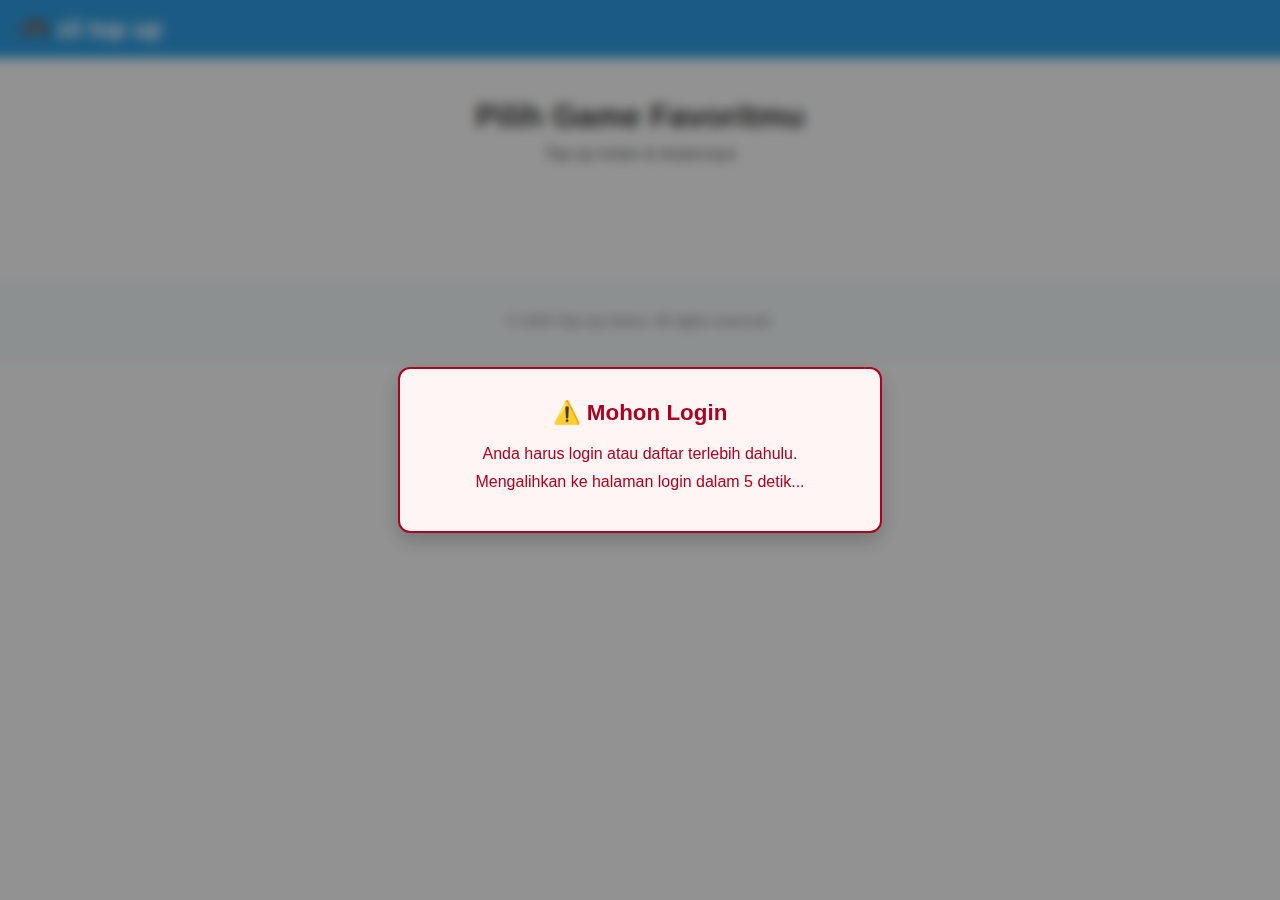
<file: index.html>
<!DOCTYPE html>
<html lang="id">
<head>
  <meta charset="UTF-8">
  <title>Top-Up Game | Codashop Style</title>
  <link rel="stylesheet" href="assets/css/index.css">
  <meta name="viewport" content="width=device-width, initial-scale=1.0">
  <style>
    .blur-overlay {
      position: fixed;
      top: 0;
      left: 0;
      width: 100%;
      height: 100%;
      backdrop-filter: blur(6px);
      background-color: rgba(0, 0, 0, 0.4);
      z-index: 99;
      display: flex;
      justify-content: center;
      align-items: center;
    }
    .warning-box {
      background-color: #fff5f5;
      color: #b00020;
      border: 2px solid #b00020;
      border-radius: 12px;
      padding: 30px 40px;
      text-align: center;
      box-shadow: 0 8px 20px rgba(0, 0, 0, 0.2);
      max-width: 90%;
      width: 400px;
      z-index: 100;
      font-family: 'Segoe UI', sans-serif;
      animation: fadeIn 0.4s ease-in-out;
    }
    .warning-box h2 { margin-top: 0; font-size: 1.4rem; }
    .warning-box p { font-size: 1rem; margin: 10px 0; }
    @keyframes fadeIn {
      from { opacity: 0; transform: translateY(-10px); }
      to { opacity: 1; transform: translateY(0); }
    }
    .chat-link {
      margin-left: 10px;
      background: #f0f0f0;
      padding: 5px 10px;
      border-radius: 6px;
      text-decoration: none;
      color: #333;
      transition: 0.3s;
    }
    .chat-link:hover {
      background: #ddd;
    }
  </style>
</head>
<body>
  <header class="navbar">
    <div class="brand">🎮 zii top up  </div>
    <div class="user-actions">
      <span id="user-info"></span>
      <button onclick="logout()">Logout</button>
      <a href="chat.html" class="chat-link">💬 Chat</a>
    </div>
  </header>

  <main>
    <section class="intro">
      <h1>Pilih Game Favoritmu</h1>
      <p>Top-up instan & terpercaya</p>
    </section>
    <section class="game-grid" id="game-list"></section>
  </main>

  <footer>
    <p>&copy; 2025 Top-Up Game. All rights reserved.</p>
  </footer>

  <script>
    const username = localStorage.getItem("loggedInUser");
    const userInfo = document.getElementById("user-info");
    const gameList = document.getElementById("game-list");

    if (!username) {
      let countdown = 5;
      gameList.innerHTML = `
      <div class="blur-overlay">
        <div class="warning-box">
          <h2>⚠️ Mohon Login</h2>
          <p>Anda harus login atau daftar terlebih dahulu.</p>
          <p>Mengalihkan ke halaman login dalam <span id="countdown">${countdown}</span> detik...</p>
        </div>
      </div>`;
      const interval = setInterval(() => {
        countdown--;
        document.getElementById("countdown").textContent = countdown;
        if (countdown === 0) {
          clearInterval(interval);
          window.location.href = "login.html";
        }
      }, 1000);
      document.querySelector(".user-actions").style.display = "none";
    } else {
      userInfo.textContent = `👋 Halo, ${username}`;
      fetch("data/games.json")
        .then(response => response.json())
        .then(games => {
          gameList.innerHTML = "";
          games.forEach(game => {
            const card = document.createElement("div");
            card.className = "game-card";
            card.innerHTML = `
              <img src="${game.gambar}" alt="${game.nama}" />
              <h3>${game.nama}</h3>
              <button onclick="startTopUp('${game.id}')">Top Up</button>
            `;
            gameList.appendChild(card);
          });
        })
        .catch(err => {
          gameList.innerHTML = "<p>Gagal memuat daftar game.</p>";
          console.error(err);
        });
    }

    function startTopUp(gameId) {
      localStorage.setItem("selectedGameId", gameId);
      window.location.href = "topup.html";
    }

    function logout() {
      localStorage.removeItem("loggedInUser");
      window.location.href = "login.html";
    }
  </script>
</body>
</html>
</file>
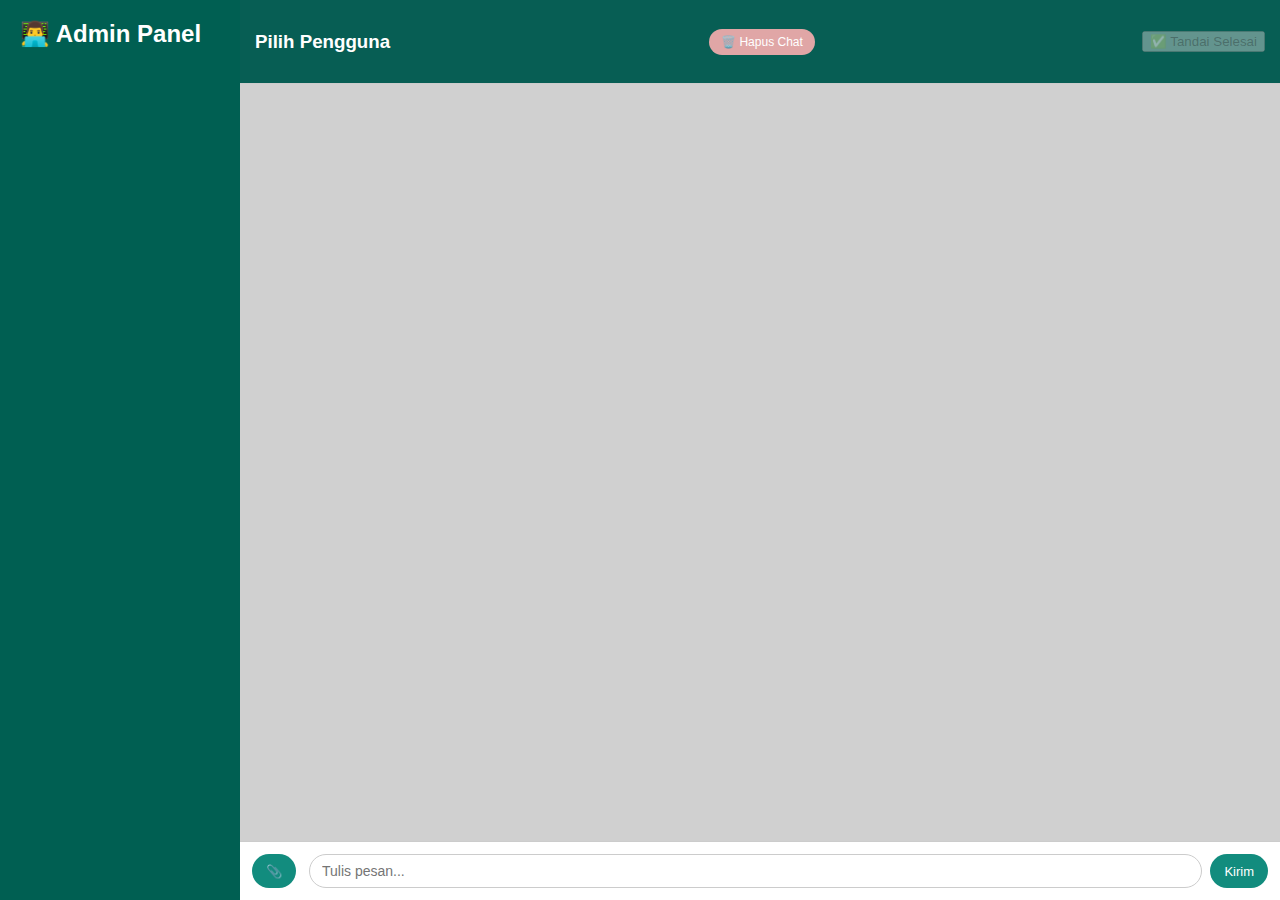
<file: admin.html>
<!DOCTYPE html>
<html lang="id">
<head>
  <meta charset="UTF-8" />
  <title>Dashboard Admin</title>
  <meta name="viewport" content="width=device-width, initial-scale=1.0" />
  <link rel="stylesheet" href="assets/css/admin.css" />
  <style>
    @media (max-width: 768px) {
      .mobile-toggle {
        display: inline-block;
        background: none;
        border: none;
        font-size: 24px;
        color: white;
        cursor: pointer;
        margin-left: 10px;
      }

      .mobile-user-list {
        position: fixed;
        top: 0;
        left: -100%;
        width: 80%;
        max-width: 300px;
        height: 100%;
        background: #005f52;
        color: white;
        z-index: 999;
        padding: 20px;
        box-shadow: 4px 0 10px rgba(0, 0, 0, 0.3);
        transition: left 0.3s ease;
      }

      .mobile-user-list.open {
        left: 0;
      }

      .mobile-user-list .mobile-header {
        display: flex;
        justify-content: space-between;
        align-items: center;
        margin-bottom: 15px;
      }

      .mobile-user-list button {
        background: none;
        border: none;
        font-size: 22px;
        color: white;
        cursor: pointer;
      }

      #userListMobile li {
        background: #017d6b;
        padding: 10px;
        border-radius: 8px;
        margin-bottom: 10px;
        cursor: pointer;
      }

      #userListMobile li:hover {
        background: #01937e;
      }
    }

    @media (min-width: 769px) {
      .mobile-toggle,
      .mobile-user-list {
        display: none !important;
      }
    }
  </style>
</head>
<body>
  <div class="admin-container">
    <!-- Sidebar untuk desktop -->
    <aside class="sidebar">
      <h2>👨‍💻 Admin Panel</h2>
      <ul id="userList"></ul>
    </aside>

    <!-- Slide menu user list untuk mobile -->
    <div id="mobileUserList" class="mobile-user-list">
      <div class="mobile-header">
        <h3>👥 Pilih Pengguna</h3>
        <button id="closeMobileList">✕</button>
      </div>
      <ul id="userListMobile"></ul>
    </div>

    <main class="chat-area">
      <div class="chat-header">
        <h3 id="currentUser">Pilih Pengguna</h3>
        <button id="toggleUserListBtn" class="mobile-toggle">⋮</button>
        <button id="deleteChatBtn" disabled>🗑️ Hapus Chat</button>
        <button id="markDone" disabled>✅ Tandai Selesai</button>
      </div>

      <div id="chatBox" class="chat-box"></div>

      <div class="chat-input">
        <input type="text" id="adminMsg" placeholder="Tulis pesan..." />
        <button onclick="sendAdminMsg()">Kirim</button>
      </div>
    </main>
  </div>

  <script src="assets/js/admin.js"></script>

  <script>
    document.addEventListener("DOMContentLoaded", () => {
      const toggleBtn = document.getElementById("toggleUserListBtn");
      const mobileList = document.getElementById("mobileUserList");
      const closeBtn = document.getElementById("closeMobileList");
      const listDesktop = document.getElementById("userList");
      const listMobile = document.getElementById("userListMobile");

      // Sinkronisasi daftar user dari desktop ke mobile dan pasang event klik
      const syncUserList = () => {
        listMobile.innerHTML = "";
        listDesktop.querySelectorAll("li").forEach(li => {
          const username = li.dataset.username;
          const item = document.createElement("li");
          item.textContent = username;
          item.onclick = () => {
            loadUserChat(username);
            mobileList.classList.remove("open");
          };
          listMobile.appendChild(item);
        });
      };

      toggleBtn.addEventListener("click", () => {
        syncUserList();
        mobileList.classList.toggle("open");
      });

      closeBtn.addEventListener("click", () => {
        mobileList.classList.remove("open");
      });
    });
  </script>
</body>
</html>
</file>
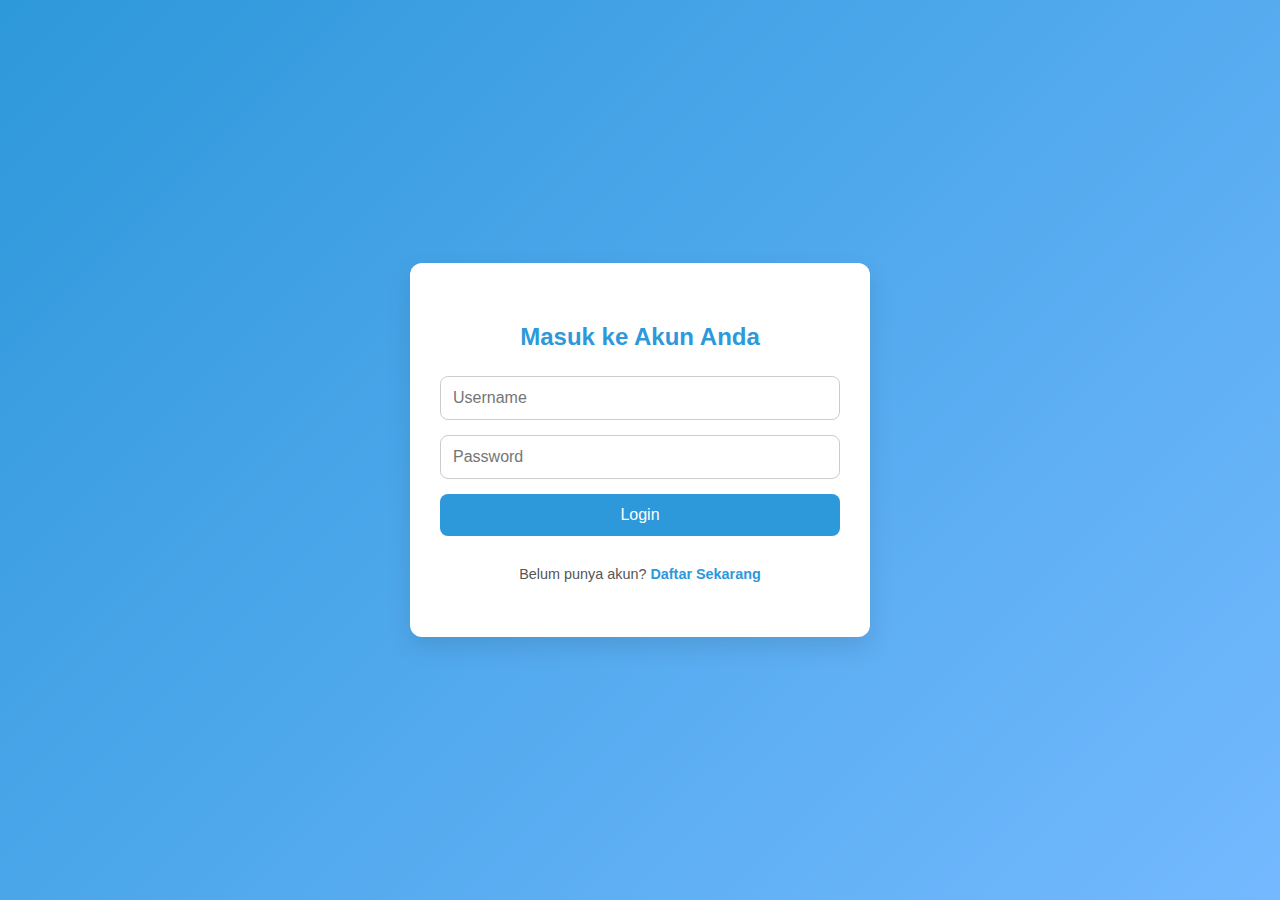
<file: chat.html>
<!DOCTYPE html>
<html lang="id">
<head>
  <meta charset="UTF-8" />
  <title>Chat Transaksi</title>
  <link rel="stylesheet" href="assets/css/chat.css" />
  <meta name="viewport" content="width=device-width, initial-scale=1.0" />
  <style>
    .back-button {
      position: absolute;
      top: 5px;
      left: 5px;
      background-color: #f5f5f5;
      border: none;
      padding: 5px 10px;
      border-radius: 10px;
      font-size: 10px;
      cursor: pointer;
      box-shadow: 0 2px 6px rgba(0,0,0,0.1);
      transition: background 0.3s;
      z-index: 10;
    }
    .back-button:hover {
      background-color: #e0e0e0;
    }
  </style>
</head>
<body>
  <div class="chat-container">
    <aside class="sidebar">
      <h2>💬 Chat Transaksi</h2>
    </aside>

    <main class="chat-main">
      <!-- Tombol kembali -->
      <button class="back-button" onclick="window.location.href='index.html'">← Kembali ke Beranda</button>

      <div id="chatBox" class="chat-box"></div>
      <div id="previewContainer" class="preview-container"></div>

      <form id="chatForm" class="chat-form">
        <label for="fileInput" class="file-label">📎</label>
        <input type="file" id="fileInput" accept="image/*" hidden />
        <input type="text" id="messageInput" placeholder="Tulis pesan..." autocomplete="off" />
        <button type="submit">➤</button>
      </form>
    </main>
  </div>

  <script src="assets/js/chat.js"></script>
</body>
</html>
</file>
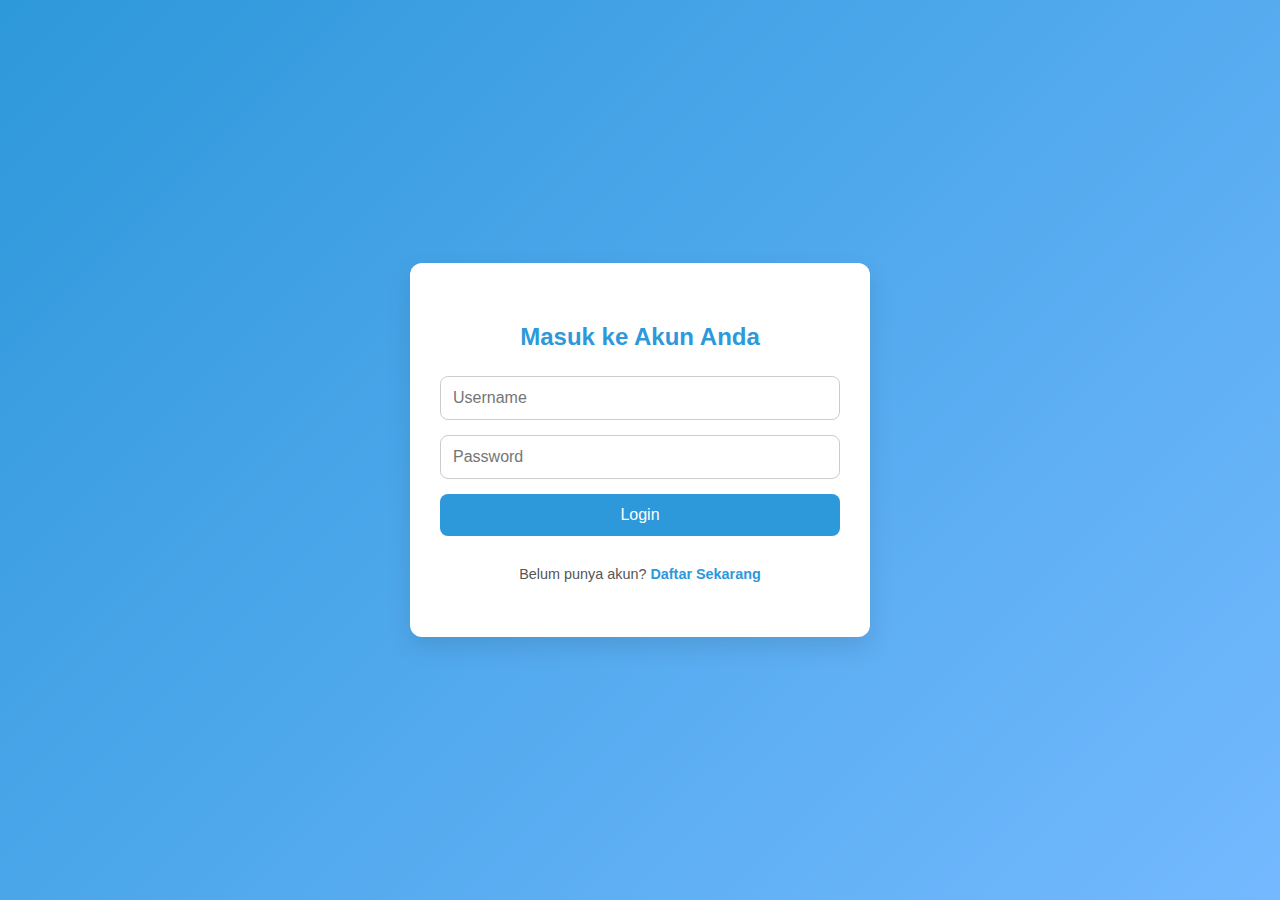
<file: login.html>
<!DOCTYPE html>
<html lang="id">
<head>
  <meta charset="UTF-8">
  <title>Login | Top-Up Game</title>
  <link rel="stylesheet" href="assets/css/login.css">
  <meta name="viewport" content="width=device-width, initial-scale=1.0">
</head>
<body>
  <div class="auth-container">
    <h2>Masuk ke Akun Anda</h2>
    <form id="loginForm">
      <input type="text" id="username" placeholder="Username" required>
      <input type="password" id="password" placeholder="Password" required>
      <button type="submit">Login</button>
      <p>Belum punya akun? <a href="register.html">Daftar Sekarang</a></p>
    </form>
  </div>

  <script src="assets/js/login.js"></script>
</body>
</html>
</file>
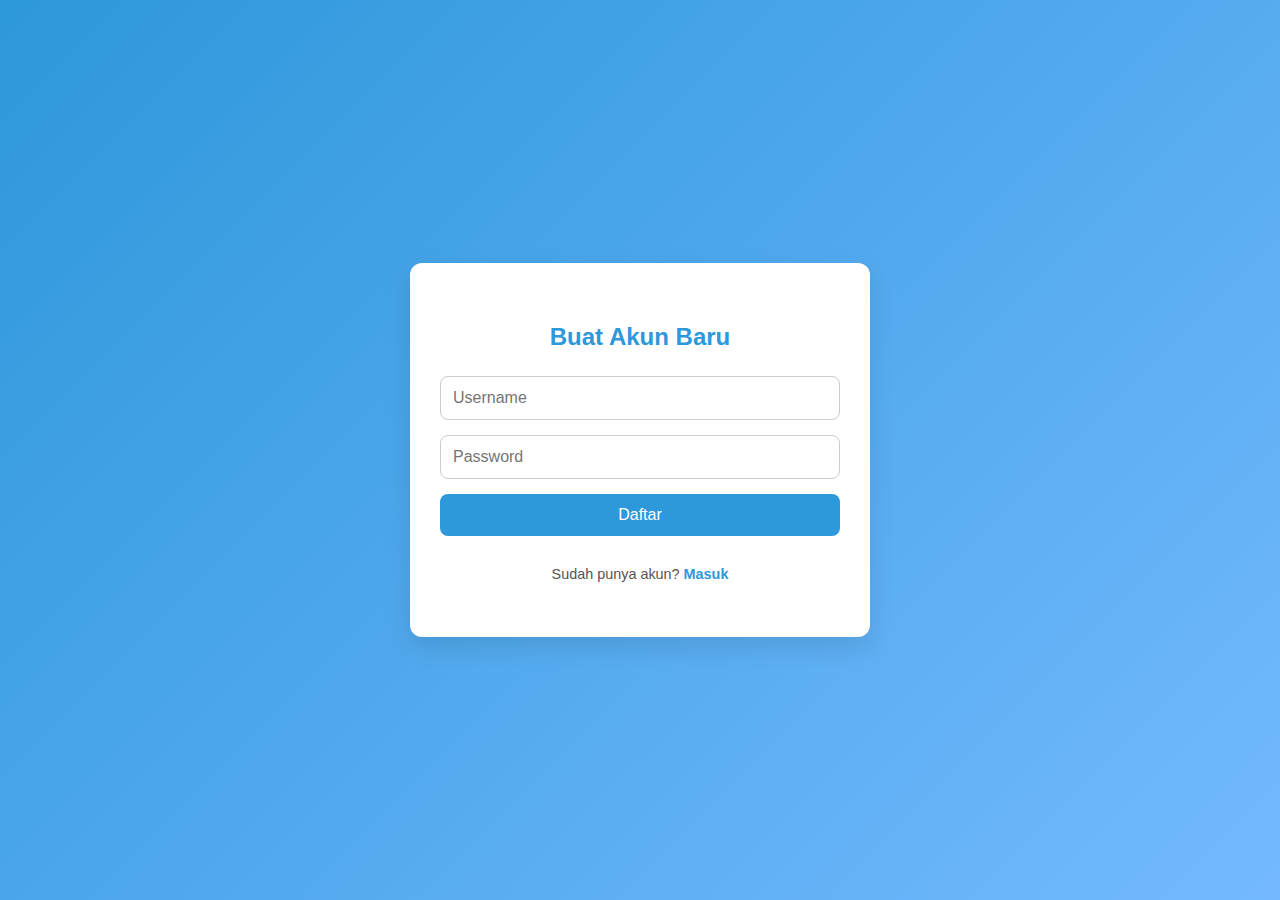
<file: register.html>
<!DOCTYPE html>
<html lang="id">
<head>
  <meta charset="UTF-8">
  <title>Register | Top-Up Game</title>
  <link rel="stylesheet" href="assets/css/register.css">
  <meta name="viewport" content="width=device-width, initial-scale=1.0">
</head>
<body>
  <div class="auth-container">
    <h2>Buat Akun Baru</h2>
    <form id="registerForm">
      <input type="text" id="username" placeholder="Username" required>
      <input type="password" id="password" placeholder="Password" required>
      <button type="submit">Daftar</button>
      <p>Sudah punya akun? <a href="login.html">Masuk</a></p>
    </form>
  </div>

  <script src="assets/js/register.js"></script>
</body>
</html>
</file>
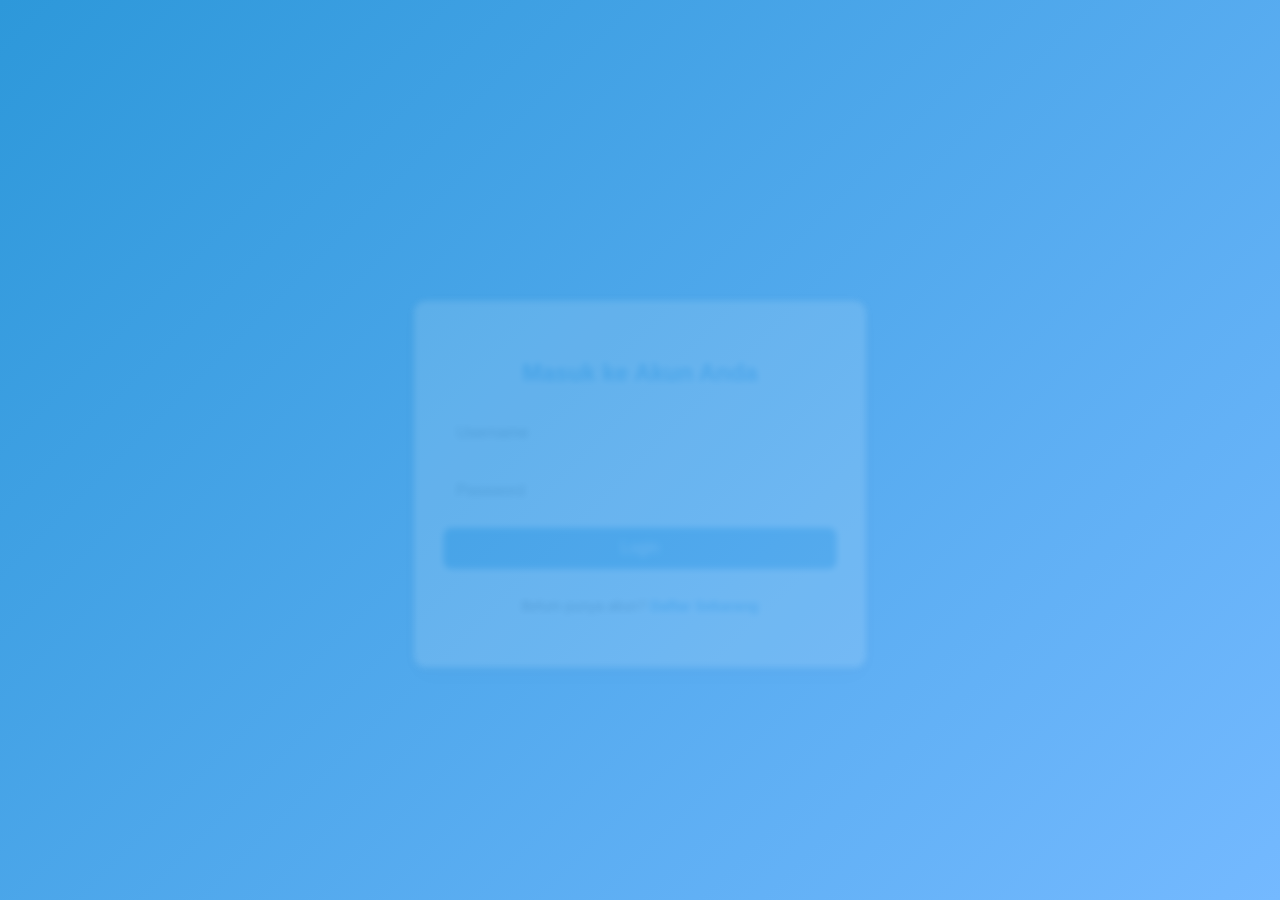
<file: riwayat.html>
<!-- ✅ riwayat.html - Transaction History -->
<!DOCTYPE html>
<html lang="id">
<head>
  <meta charset="UTF-8">
  <title>Riwayat Top-Up</title>
  <link rel="stylesheet" href="assets/css/riwayat.css">
  <meta name="viewport" content="width=device-width, initial-scale=1.0">
</head>
<body>
  <header class="riwayat-header">
    <h2>📜 Riwayat Transaksi</h2>
    <button onclick="logout()">Logout</button>
  </header>

  <section id="riwayat-container">
    <!-- Transaksi akan dimuat via riwayat.js -->
  </section>

  <script src="assets/js/riwayat.js"></script>
</body>
</html>
</file>
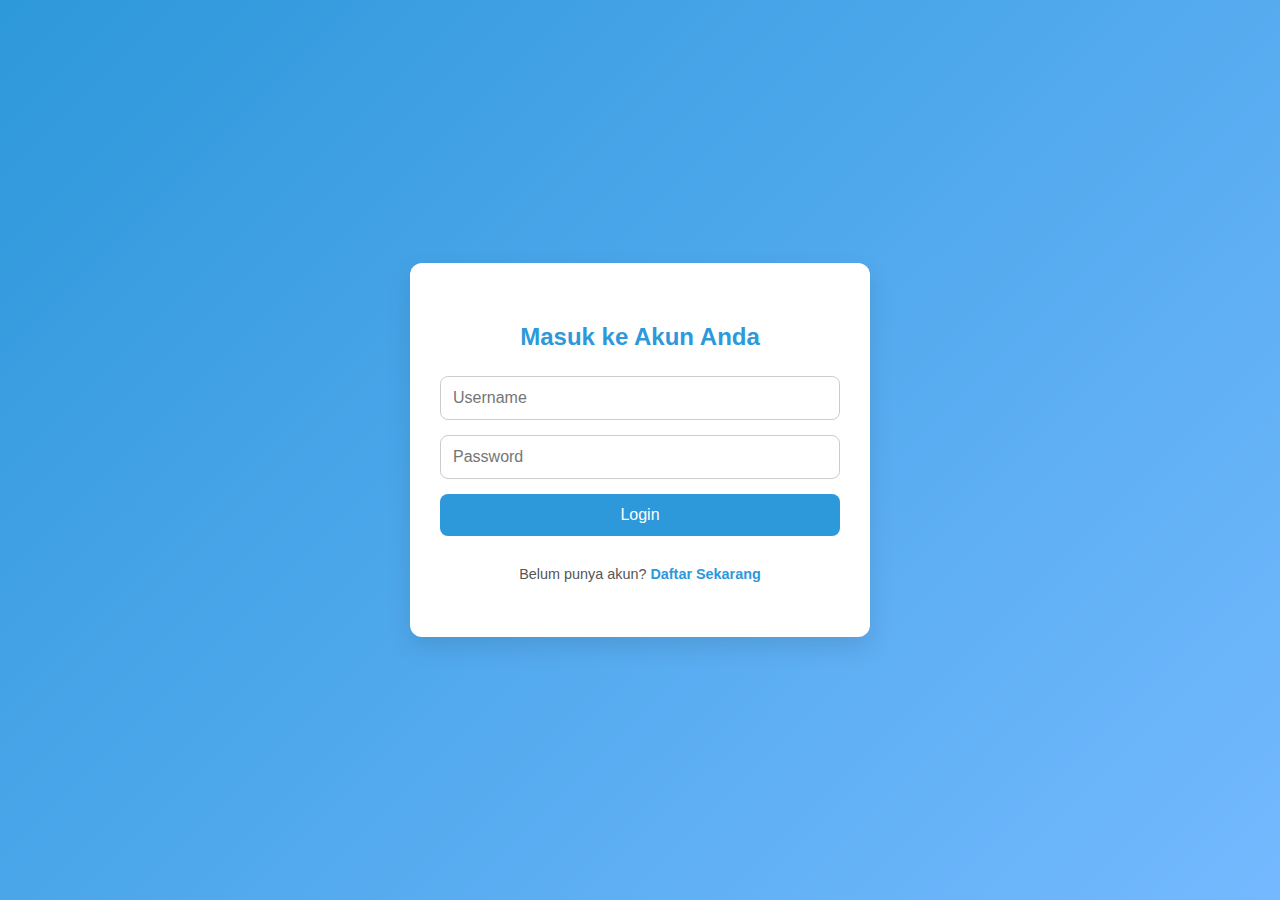
<file: topup.html>
<!DOCTYPE html>
<html lang="id">
<head>
  <meta charset="UTF-8">
  <title>Form Top-Up</title>
  <link rel="stylesheet" href="assets/css/topup.css">
  <meta name="viewport" content="width=device-width, initial-scale=1.0">
  <style>
    .back-button {
      display: inline-block;
      margin: 20px 0;
      background-color: #007bff;
      color: white;
      padding: 8px 16px;
      border-radius: 8px;
      text-decoration: none;
      font-weight: 500;
      transition: background 0.3s ease;
      box-shadow: 0 3px 6px rgba(0, 123, 255, 0.2);
    }
    .back-button:hover {
      background-color: #0056b3;
    }
  </style>
</head>
<body>
  <main class="topup-container">
    <a href="index.html" class="back-button">← Kembali ke Beranda</a>

    <h2>Formulir Top-Up</h2>
    <form id="topupForm">
      <label for="nickname">Nickname:</label>
      <input type="text" id="nickname" required>

      <label for="userId">ID Pengguna:</label>
      <input type="text" id="userId" required>

      <label for="server">Server:</label>
      <input type="text" id="server" required>

      <label for="diamond">Jumlah Diamond:</label>
      <select id="diamond" required>
        <option value="">Memuat pilihan...</option>
      </select>

      <label for="payment">Metode Pembayaran:</label>
      <select id="payment" required>
        <option value="">Pilih</option>
        <option value="Dana">Dana</option>
        <option value="OVO">OVO</option>
        <option value="Gopay">Gopay</option>
        <option value="Transfer Bank">Transfer Bank</option>
      </select>

      <button type="submit">Kirim Pesanan</button>
    </form>

    <div id="notif" style="margin-top: 20px; display: none; color: green;"></div>
  </main>

  <script>
    const form = document.getElementById("topupForm");
    const diamondSelect = document.getElementById("diamond");
    const user = localStorage.getItem("loggedInUser");
    const gameId = localStorage.getItem("selectedGameId");
    let selectedGameData = null;

    if (!user) window.location.href = "login.html";

    let chats = JSON.parse(localStorage.getItem("chats")) || {};
    if (!chats[user]) chats[user] = [];

    fetch("data/games.json")
      .then(res => res.json())
      .then(games => {
        selectedGameData = games.find(game => game.id === gameId);

        if (selectedGameData?.diamond?.length) {
          diamondSelect.innerHTML = `<option value="">Pilih</option>`;
          selectedGameData.diamond.forEach(opt => {
            const option = document.createElement("option");
            option.value = `${opt.jumlah}|${opt.harga}`;
            option.textContent = `${opt.jumlah} - Rp${opt.harga.toLocaleString()}`;
            diamondSelect.appendChild(option);
          });
        } else {
          diamondSelect.innerHTML = `<option value="">Tidak tersedia</option>`;
        }
      })
      .catch(() => {
        diamondSelect.innerHTML = `<option value="">Gagal memuat</option>`;
      });

    form.addEventListener("submit", (e) => {
      e.preventDefault();
      const nickname = document.getElementById("nickname").value.trim();
      const userId = document.getElementById("userId").value.trim();
      const server = document.getElementById("server").value.trim();
      const payment = document.getElementById("payment").value;
      const diamondValue = diamondSelect.value;

      if (!nickname || !userId || !server || !payment || !diamondValue) {
        alert("⚠️ Semua kolom harus diisi!");
        return;
      }

      const [jumlahDiamond, hargaDiamond] = diamondValue.split("|");
      const orderSummary = 
`📦 *Pesanan Top-Up Baru*
🎮 Game: ${selectedGameData?.nama || gameId}
👤 Nickname: ${nickname}
🆔 ID: ${userId} (Server: ${server})
💎 Diamond: ${jumlahDiamond}
💰 Harga: Rp${Number(hargaDiamond).toLocaleString()}
💳 Pembayaran: ${payment}
⏳ Status: *Menunggu diproses admin*`;

      const pesan = {
        sender: "user",
        text: orderSummary,
        time: new Date().toLocaleString(),
      };

      chats[user].push(pesan);
      localStorage.setItem("chats", JSON.stringify(chats));

      const notif = document.getElementById("notif");
      notif.style.display = "block";
      notif.textContent = "✅ Pesanan berhasil dikirim. Silakan cek halaman Chat untuk info lebih lanjut.";

      form.reset();
      setTimeout(() => window.location.href = "chat.html", 3000);
    });
  </script>
</body>
</html>
</file>
<file: assets/css/index.css>
/* ✅ index.css - Halaman Utama Top-Up Game ala Codashop */

body {
  margin: 0;
  font-family: 'Segoe UI', Tahoma, Geneva, Verdana, sans-serif;
  background-color: #f4f4f4;
  color: #333;
}

/* Navbar */
.navbar {
  background-color: #2d98da;
  color: white;
  padding: 15px 20px;
  display: flex;
  justify-content: space-between;
  align-items: center;
}

.brand {
  font-size: 1.5rem;
  font-weight: bold;
}

.user-actions {
  display: flex;
  align-items: center;
  gap: 10px;
}

.user-actions button {
  padding: 6px 12px;
  background-color: #ffffff;
  color: #2d98da;
  font-weight: 600;
  border: none;
  border-radius: 6px;
  cursor: pointer;
  box-shadow: 0 2px 6px rgba(0,0,0,0.1);
  transition: all 0.25s ease;
}

.user-actions button:hover {
  background-color: #f0f0f0;
  transform: scale(1.05);
}

/* Intro */
.intro {
  text-align: center;
  padding: 40px 20px 20px;
}

.intro h1 {
  margin: 0;
  font-size: 2rem;
}

.intro p {
  margin-top: 10px;
  color: #555;
}

/* Grid Game */
.game-grid {
  display: grid;
  grid-template-columns: repeat(auto-fill, minmax(160px, 1fr));
  gap: 20px;
  padding: 20px;
  max-width: 1200px;
  margin: auto;
}

/* Kartu Game */
.game-card {
  background-color: white;
  border-radius: 12px;
  overflow: hidden;
  box-shadow: 0 4px 10px rgba(0, 0, 0, 0.05);
  transition: transform 0.25s ease, box-shadow 0.25s ease;
  cursor: pointer;
  text-align: center;
  padding: 12px;
}

.game-card:hover {
  transform: translateY(-6px);
  box-shadow: 0 6px 18px rgba(0, 0, 0, 0.08);
}

.game-card img {
  max-width: 100%;
  height: auto;
  object-fit: cover;
  border-radius: 8px;
}

.game-card h3 {
  margin: 10px 0 8px;
  font-size: 1rem;
  font-weight: bold;
  color: #333;
}

/* Tombol Top Up di Kartu Game */
.game-card button {
  padding: 6px 12px;
  background: linear-gradient(135deg, #2d98da, #38b6ff);
  color: white;
  font-weight: 600;
  border: none;
  border-radius: 8px;
  cursor: pointer;
  box-shadow: 0 3px 8px rgba(0, 0, 0, 0.15);
  transition: all 0.25s ease-in-out;
}

.game-card button:hover {
  background: linear-gradient(135deg, #38b6ff, #2d98da);
  transform: scale(1.05);
  box-shadow: 0 5px 15px rgba(45, 152, 218, 0.3);
}

/* Footer */
footer {
  text-align: center;
  padding: 20px;
  background-color: #ecf0f1;
  font-size: 0.9rem;
  color: #777;
  margin-top: 40px;
}

/* Peringatan jika belum login */
.warning {
  text-align: center;
  padding: 40px;
  font-size: 1.2rem;
  background-color: #ffecec;
  color: #d8000c;
  border: 1px solid #d8000c;
  border-radius: 10px;
  margin: 40px auto;
  max-width: 500px;
}

/* Responsive */
@media (max-width: 480px) {
  .game-card button {
      padding: 5px 10px;
      font-size: 0.85rem;
      border-radius: 6px;
  }
}
</file>
<file: assets/css/chat.css>
body {
  margin: 0;
  font-family: Arial, sans-serif;
  background: #f0f0f0;
  height: 100vh;
  display: flex;
  flex-direction: column;
}

.chat-container {
  display: flex;
  flex: 1;
  flex-direction: row;
  height: 100vh;
  overflow: hidden;
}

.sidebar {
  width: 240px;
  background: #005f52;
  color: #fff;
  padding: 20px;
  display: flex;
  flex-direction: column;
}

.chat-main {
  flex: 1;
  display: flex;
  flex-direction: column;
  background: #eaeaea;
  height: 100vh;
}

.chat-box {
  flex: 1;
  padding: 20px;
  overflow-y: auto;
  display: flex;
  flex-direction: column;
  scroll-behavior: smooth;
}

.chat-bubble {
  max-width: 80%;
  margin-bottom: 10px;
  padding: 10px 15px;
  border-radius: 16px;
  word-wrap: break-word;
  font-size: 14px;
  line-height: 1.4;
  position: relative;
}

.chat-bubble.user {
  align-self: flex-end;
  background-color: #dcf8c6;
  border-bottom-right-radius: 0;
}

.chat-bubble.admin {
  align-self: flex-start;
  background-color: #fff;
  border-bottom-left-radius: 0;
}

.chat-bubble img {
  max-width: 200px;
  height: auto;
  border-radius: 10px;
  margin-top: 5px;
}

.chat-form {
  display: flex;
  gap: 10px;
  padding: 10px 15px;
  background: #fff;
  border-top: 1px solid #ccc;
  align-items: center;
  position: sticky;
  bottom: 0;
  z-index: 10;
}

.chat-form input[type="text"] {
  flex: 1;
  padding: 10px;
  border: 1px solid #ccc;
  border-radius: 20px;
  font-size: 14px;
}

.chat-form button {
  padding: 10px 20px;
  background-color: #128c7e;
  color: white;
  border: none;
  border-radius: 20px;
  cursor: pointer;
}

.file-label {
  font-size: 20px;
  cursor: pointer;
  color: #128c7e;
}

.preview-container {
  padding: 10px;
  display: flex;
  flex-wrap: wrap;
  gap: 10px;
  background: #fff;
  border-top: 1px solid #ccc;
}

.preview-image {
  max-width: 80px;
  max-height: 80px;
  border-radius: 10px;
  object-fit: cover;
}

/* Mobile-first chat styling */
@media (max-width: 768px) {
  .chat-container {
    flex-direction: column;
    height: 100vh;
    padding: 0;
  }

  .sidebar {
    display: none; /* Sidebar sembunyikan di HP */
  }

  #chatBox {
    flex: 1;
    padding: 10px;
    overflow-y: auto;
    scroll-behavior: smooth; /* Scroll halus */
    -webkit-overflow-scrolling: touch; /* Biar mulus di HP */
    height: calc(100vh - 120px); /* Kurangi tinggi form */
  }

  .chat-bubble {
    max-width: 90%;
    word-wrap: break-word;
    font-size: 14px;
    padding: 8px 12px;
    border-radius: 10px;
  }

  .chat-bubble.user {
    align-self: flex-end;
    background-color: #d1f5ff;
  }

  .chat-bubble.admin {
    align-self: flex-start;
    background-color: #e8ffe8;
  }

  .chat-bubble img {
    max-width: 150px;
    height: auto;
    border-radius: 8px;
    display: block;
    margin-top: 5px;
  }

  .chat-form {
    display: flex;
    flex-direction: column;
    gap: 6px;
    padding: 8px;
    background: #fff;
    border-top: 1px solid #ddd;
    position: sticky;
    bottom: 0;
    z-index: 10;
  }

  .chat-form input[type="text"] {
    width: 100%;
    padding: 10px;
    font-size: 14px;
    border-radius: 6px;
    border: 1px solid #ccc;
  }

  .chat-form button {
    width: 100%;
    padding: 10px;
    font-size: 14px;
    background: #25d366;
    color: white;
    border: none;
    border-radius: 6px;
  }

  .preview-image {
    max-width: 60px;
    max-height: 60px;
    border-radius: 6px;
  }
}
</file>
<file: assets/css/login.css>
/* ✅ login.css - Halaman Login */

body {
    margin: 0;
    padding: 0;
    font-family: 'Segoe UI', Tahoma, Geneva, Verdana, sans-serif;
    background: linear-gradient(135deg, #2d98da, #74b9ff);
    height: 100vh;
    display: flex;
    align-items: center;
    justify-content: center;
  }
  
  .auth-container {
    background-color: white;
    padding: 40px 30px;
    border-radius: 12px;
    box-shadow: 0 10px 25px rgba(0, 0, 0, 0.1);
    width: 100%;
    max-width: 400px;
    text-align: center;
  }
  
  .auth-container h2 {
    margin-bottom: 25px;
    color: #2d98da;
  }
  
  .auth-container form {
    display: flex;
    flex-direction: column;
    gap: 15px;
  }
  
  .auth-container input {
    padding: 12px;
    border: 1px solid #ccc;
    border-radius: 8px;
    font-size: 1rem;
  }
  
  .auth-container button {
    padding: 12px;
    background-color: #2d98da;
    color: white;
    border: none;
    border-radius: 8px;
    font-size: 1rem;
    cursor: pointer;
    transition: background-color 0.2s ease;
  }
  
  .auth-container button:hover {
    background-color: #1e6faf;
  }
  
  .auth-container p {
    margin-top: 15px;
    font-size: 0.9rem;
    color: #555;
  }
  
  .auth-container a {
    color: #2d98da;
    text-decoration: none;
    font-weight: bold;
  }
  
  .auth-container a:hover {
    text-decoration: underline;
  }
  /* ✅ Animasi halus dan elegan */

@keyframes smoothFadeSlide {
  0% {
    opacity: 0;
    transform: translateY(40px) scale(0.98);
    filter: blur(4px);
  }
  100% {
    opacity: 1;
    transform: translateY(0) scale(1);
    filter: blur(0);
  }
}

.auth-container {
  animation: smoothFadeSlide 0.8s cubic-bezier(0.25, 0.8, 0.25, 1) forwards;
}
</file>
<file: assets/css/register.css>
/* ✅ register.css - Disamakan dengan login.css */

body {
  margin: 0;
  padding: 0;
  font-family: 'Segoe UI', Tahoma, Geneva, Verdana, sans-serif;
  background: linear-gradient(135deg, #2d98da, #74b9ff);
  height: 100vh;
  display: flex;
  align-items: center;
  justify-content: center;
}

.auth-container {
  background-color: white;
  padding: 40px 30px;
  border-radius: 12px;
  box-shadow: 0 10px 25px rgba(0, 0, 0, 0.1);
  width: 100%;
  max-width: 400px;
  text-align: center;
}

.auth-container h2 {
  margin-bottom: 25px;
  color: #2d98da;
}

.auth-container form {
  display: flex;
  flex-direction: column;
  gap: 15px;
}

.auth-container input {
  padding: 12px;
  border: 1px solid #ccc;
  border-radius: 8px;
  font-size: 1rem;
}

.auth-container button {
  padding: 12px;
  background-color: #2d98da;
  color: white;
  border: none;
  border-radius: 8px;
  font-size: 1rem;
  cursor: pointer;
  transition: background-color 0.2s ease;
}

.auth-container button:hover {
  background-color: #1e6faf;
}

.auth-container p {
  margin-top: 15px;
  font-size: 0.9rem;
  color: #555;
}

.auth-container a {
  color: #2d98da;
  text-decoration: none;
  font-weight: bold;
}

.auth-container a:hover {
  text-decoration: underline;
}
/* ✅ Animasi halus dan elegan */

@keyframes smoothFadeSlide {
  0% {
    opacity: 0;
    transform: translateY(40px) scale(0.98);
    filter: blur(4px);
  }
  100% {
    opacity: 1;
    transform: translateY(0) scale(1);
    filter: blur(0);
  }
}

.auth-container {
  animation: smoothFadeSlide 0.8s cubic-bezier(0.25, 0.8, 0.25, 1) forwards;
}
</file>
<file: assets/css/riwayat.css>
/* ✅ riwayat.css - Codashop Style */
body {
    margin: 0;
    font-family: 'Segoe UI', Tahoma, Geneva, Verdana, sans-serif;
    background: #f4f4f4;
    color: #333;
  }
  
  .riwayat-header {
    background-color: #2575fc;
    color: #fff;
    padding: 1rem 2rem;
    display: flex;
    justify-content: space-between;
    align-items: center;
  }
  
  .riwayat-header h2 {
    margin: 0;
  }
  
  .riwayat-header button {
    background-color: #fff;
    color: #2575fc;
    border: none;
    padding: 0.6rem 1.2rem;
    font-weight: bold;
    border-radius: 6px;
    cursor: pointer;
    transition: background-color 0.3s;
  }
  
  .riwayat-header button:hover {
    background-color: #e0e0e0;
  }
  
  #riwayat-container {
    max-width: 800px;
    margin: 2rem auto;
    padding: 0 1rem;
  }
  
  .transaksi-item {
    background-color: #fff;
    border-left: 5px solid #2575fc;
    padding: 1rem;
    margin-bottom: 1rem;
    border-radius: 8px;
    box-shadow: 0 2px 6px rgba(0,0,0,0.08);
  }
  
  .transaksi-item h3 {
    margin: 0 0 0.5rem;
    color: #2575fc;
  }
  
  .transaksi-item p {
    margin: 0.2rem 0;
    font-size: 0.95rem;
  }
</file>
<file: assets/css/topup.css>
body {
    margin: 0;
    font-family: 'Segoe UI', sans-serif;
    background: #f9f9f9;
    color: #333;
    display: flex;
    justify-content: center;
    align-items: center;
    min-height: 100vh;
  }
  
  .topup-container {
    background: #fff;
    padding: 30px 40px;
    border-radius: 12px;
    box-shadow: 0 8px 24px rgba(0,0,0,0.1);
    width: 100%;
    max-width: 420px;
  }
  
  .topup-container h2 {
    text-align: center;
    margin-bottom: 25px;
    color: #222;
  }
  
  form label {
    display: block;
    margin-top: 15px;
    margin-bottom: 6px;
    font-weight: 500;
  }
  
  form input, form select {
    width: 100%;
    padding: 12px;
    border: 1px solid #ddd;
    border-radius: 8px;
    font-size: 14px;
    transition: border-color 0.2s;
  }
  
  form input:focus, form select:focus {
    border-color: #007bff;
    outline: none;
  }
  
  button[type="submit"] {
    width: 100%;
    margin-top: 25px;
    background-color: #007bff;
    color: #fff;
    padding: 12px;
    border: none;
    border-radius: 8px;
    font-size: 16px;
    font-weight: bold;
    cursor: pointer;
    transition: background-color 0.2s;
  }
  
  button[type="submit"]:hover {
    background-color: #0056b3;
  }
  
  #notif {
    text-align: center;
    background-color: #e6f9ec;
    border: 1px solid #c3e6cb;
    padding: 12px;
    border-radius: 8px;
    margin-top: 15px;
    font-size: 14px;
  }
  
  #notif a {
    color: #007bff;
    text-decoration: none;
    font-weight: 600;
  }
  
  #notif a:hover {
    text-decoration: underline;
  }
  
  /* Responsive */
  @media (max-width: 500px) {
    .topup-container {
      padding: 20px;
      margin: 10px;
    }
  }
</file>
<file: assets/css/admin.css>
/* ======================== */
/* GLOBAL RESET & BASE      */
/* ======================== */
html, body {
  margin: 0;
  padding: 0;
  height: 100%;
  font-family: Arial, sans-serif;
  background: #f0f0f0;
  overflow: hidden;
}

* {
  box-sizing: border-box;
}

/* ======================== */
/* LAYOUT DESKTOP DEFAULT   */
/* ======================== */
.admin-container {
  display: flex;
  height: 100%;
  overflow: hidden;
  flex-direction: row;
}

.sidebar {
  width: 240px;
  background: #005f52;
  color: #fff;
  padding: 20px;
  overflow-y: auto;
}

.sidebar h2 {
  margin-top: 0;
}

#userList {
  padding: 0;
  margin: 0;
}

#userList li {
  list-style: none;
  padding: 10px;
  margin: 5px 0;
  background: #017d6b;
  border-radius: 8px;
  cursor: pointer;
  transition: background 0.3s;
}

#userList li:hover {
  background: #01937e;
}

.chat-area {
  flex: 1;
  display: flex;
  flex-direction: column;
  background: #eaeaea;
  height: 100%;
}

.chat-header {
  padding: 12px 15px;
  background: #075e54;
  color: white;
  display: flex;
  justify-content: space-between;
  align-items: center;
  border-bottom: 1px solid #ccc;
  flex-wrap: wrap;
}

.chat-box {
  flex: 1;
  padding: 15px;
  overflow-y: auto;
  display: flex;
  flex-direction: column;
  background: #d0d0d0;
  scroll-behavior: smooth;
  gap: 6px;
}

/* ======================== */
/* BUBBLE CHAT              */
/* ======================== */
.msg {
  max-width: 75%;
  padding: 4px 8px; /* padding lebih kecil */
  border-radius: 8px; /* radius sedikit lebih kecil */
  word-wrap: break-word;
  position: relative;
  display: inline-block;
  white-space: pre-wrap;
  font-size: 13px; /* sedikit kecil */
  line-height: 1.3;
  min-height: unset; /* hilangkan tinggi minimum */
}

.msg.user {
  align-self: flex-start;
  background-color: #fff;
  border-top-left-radius: 4px;
}

.msg.admin {
  align-self: flex-end;
  background-color: #dcf8c6;
  border-top-right-radius: 4px;
}

.msg img {
  max-width: 160px;
  width: 100%;
  height: auto;
  border-radius: 8px;
  margin-top: 4px;
}

/* ======================== */
/* INPUT CHAT               */
/* ======================== */
.chat-input {
  display: flex;
  gap: 8px;
  padding: 12px;
  background: #fff;
  border-top: 1px solid #ccc;
  flex-wrap: wrap;
  position: sticky;
  bottom: 0;
  z-index: 10;
  padding-bottom: calc(12px + env(safe-area-inset-bottom));
}

.chat-input input[type="text"] {
  flex: 1 1 auto;
  padding: 8px 12px;
  border: 1px solid #ccc;
  border-radius: 18px;
  font-size: 14px;
  outline: none;
  min-width: 0;
}

.chat-input input[type="file"] {
  display: none;
}

.chat-input button {
  padding: 7px 14px;
  background-color: #128c7e;
  color: white;
  border: none;
  border-radius: 18px;
  cursor: pointer;
  font-size: 13px;
}

.chat-input button:hover {
  background-color: #075e54;
}

/* ======================== */
/* DELETE BUTTON            */
/* ======================== */
#deleteChatBtn {
  padding: 6px 12px;
  background: #f44336;
  color: white;
  border: none;
  border-radius: 14px;
  cursor: pointer;
  font-size: 12px;
  margin-right: 8px;
  transition: background 0.3s ease;
}

#deleteChatBtn:disabled {
  background: #e0a6a6;
  cursor: not-allowed;
}

#deleteChatBtn:hover:enabled {
  background: #c62828;
}

/* ======================== */
/* TABLET                   */
/* ======================== */
@media (max-width: 768px) {
  .admin-container {
    flex-direction: column;
  }

  .sidebar {
    width: 100%;
    height: auto;
    padding: 15px;
  }

  .chat-header {
    flex-direction: column;
    align-items: flex-start;
    gap: 4px;
    padding: 10px;
    font-size: 14px;
  }

  .chat-box {
    padding: 10px;
  }

  .msg {
    max-width: 80%;
    font-size: 12.5px;
    padding: 4px 7px; /* kecil di tablet */
    border-radius: 7px;
  }

  .msg img {
    max-width: 140px;
  }

  .chat-input {
    flex-direction: column;
    gap: 6px;
    padding: 10px;
    padding-bottom: calc(10px + env(safe-area-inset-bottom));
  }

  .chat-input input[type="text"],
  .chat-input button {
    width: 100%;
    border-radius: 10px;
  }

  #deleteChatBtn {
    width: 100%;
    margin: 6px 0;
  }
}

/* ======================== */
/* HP (<480px)              */
/* ======================== */
@media (max-width: 480px) {
  body {
    background: #f7f7f7;
  }

  .chat-header {
    font-size: 12px;
    padding: 6px 8px;
  }

  .msg {
    font-size: 12px;
    max-width: 85%;
    padding: 3px 6px; /* kecil di HP */
    border-radius: 6px;
  }

  .msg img {
    max-width: 120px;
  }
  .chat-box {
    padding: 6px;
    gap: 3px;
  }

  .chat-input {
    padding: 8px;
    gap: 5px;
    padding-bottom: calc(8px + env(safe-area-inset-bottom));
  }

  .chat-input input[type="text"] {
    padding: 7px 9px;
    font-size: 12px;
    border-radius: 12px;
  }

  .chat-input button {
    padding: 6px 10px;
    font-size: 12px;
    border-radius: 12px;
  }

  #deleteChatBtn {
    font-size: 11px;
    padding: 5px 8px;
  }
}

/* ======================== */
/* MOBILE SIDEBAR TOGGLE    */
/* ======================== */
.mobile-toggle {
  display: none;
  background: none;
  border: none;
  font-size: 22px;
  color: white;
  cursor: pointer;
  margin-left: 10px;
}

@media (max-width: 768px) {
  .sidebar {
    display: none;
  }

  .mobile-toggle {
    display: inline-block;
  }

  .mobile-user-list {
    position: fixed;
    top: 0;
    left: -100%;
    width: 80%;
    max-width: 300px;
    height: 100%;
    background: #005f52;
    color: white;
    z-index: 999;
    padding: 20px;
    box-shadow: 4px 0 10px rgba(0, 0, 0, 0.3);
    transition: left 0.3s ease;
  }

  .mobile-user-list.open {
    left: 0;
  }

  .mobile-user-list .mobile-header {
    display: flex;
    justify-content: space-between;
    align-items: center;
    margin-bottom: 15px;
  }

  .mobile-user-list button {
    background: none;
    border: none;
    font-size: 22px;
    color: white;
    cursor: pointer;
  }

  #userListMobile li {
    background: #017d6b;
    padding: 10px;
    border-radius: 8px;
    margin-bottom: 10px;
    cursor: pointer;
  }

  #userListMobile li:hover {
    background: #01937e;
  }
}

@media (min-width: 769px) {
  .mobile-toggle,
  .mobile-user-list {
    display: none !important;
  }
}
.chat-bubble.new-message {
  background: #fff3cd !important;
  animation: fadeHighlight 2s ease-out;
}

@keyframes fadeHighlight {
  from { background: #fff3cd; }
  to { background: #e1ffc7; }
}
</file>
